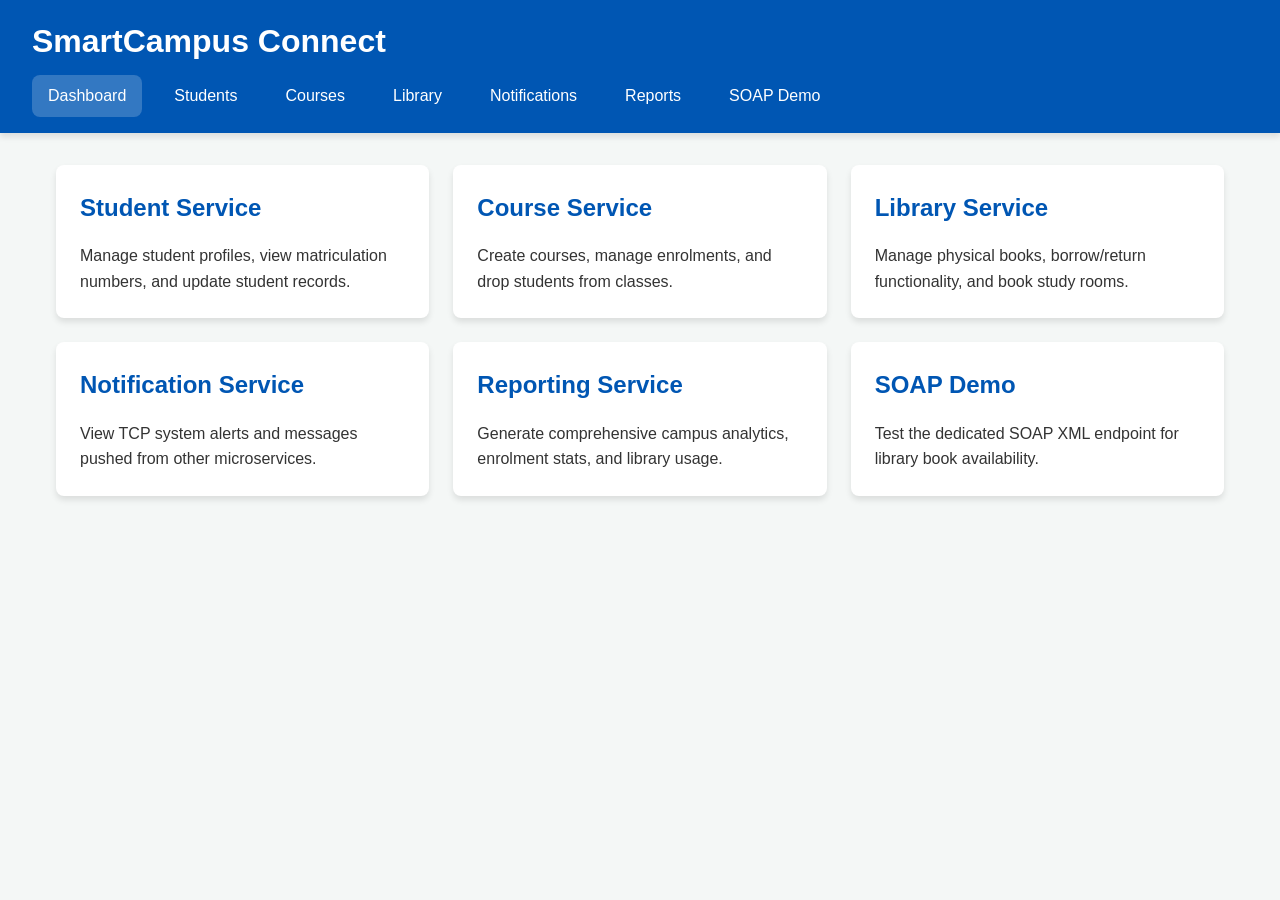
<file: frontend/index.html>
<!DOCTYPE html>
<html lang="en">

<head>
    <meta charset="UTF-8">
    <meta name="viewport" content="width=device-width, initial-scale=1.0">
    <title>Dashboard - SmartCampus Connect</title>
    <link rel="stylesheet" href="css/style.css">
</head>

<body>
    <header class="main-header">
        <h1>SmartCampus Connect</h1>
        <nav class="main-nav">
            <a href="index.html" class="active">Dashboard</a>
            <a href="students.html">Students</a>
            <a href="courses.html">Courses</a>
            <a href="library.html">Library</a>
            <a href="notifications.html">Notifications</a>
            <a href="reports.html">Reports</a>
            <a href="soap.html">SOAP Demo</a>
        </nav>
    </header>

    <div id="toast-container"></div>

    <main class="container">
        <div class="grid">
            <a href="students.html" class="card-link">
                <div class="card">
                    <h2>Student Service</h2>
                    <p>Manage student profiles, view matriculation numbers, and update student records.</p>
                </div>
            </a>
            <a href="courses.html" class="card-link">
                <div class="card">
                    <h2>Course Service</h2>
                    <p>Create courses, manage enrolments, and drop students from classes.</p>
                </div>
            </a>
            <a href="library.html" class="card-link">
                <div class="card">
                    <h2>Library Service</h2>
                    <p>Manage physical books, borrow/return functionality, and book study rooms.</p>
                </div>
            </a>
            <a href="notifications.html" class="card-link">
                <div class="card">
                    <h2>Notification Service</h2>
                    <p>View TCP system alerts and messages pushed from other microservices.</p>
                </div>
            </a>
            <a href="reports.html" class="card-link">
                <div class="card">
                    <h2>Reporting Service</h2>
                    <p>Generate comprehensive campus analytics, enrolment stats, and library usage.</p>
                </div>
            </a>
            <a href="soap.html" class="card-link">
                <div class="card">
                    <h2>SOAP Demo</h2>
                    <p>Test the dedicated SOAP XML endpoint for library book availability.</p>
                </div>
            </a>
        </div>
    </main>

    <script src="js/common.js"></script>
</body>

</html>
</file>
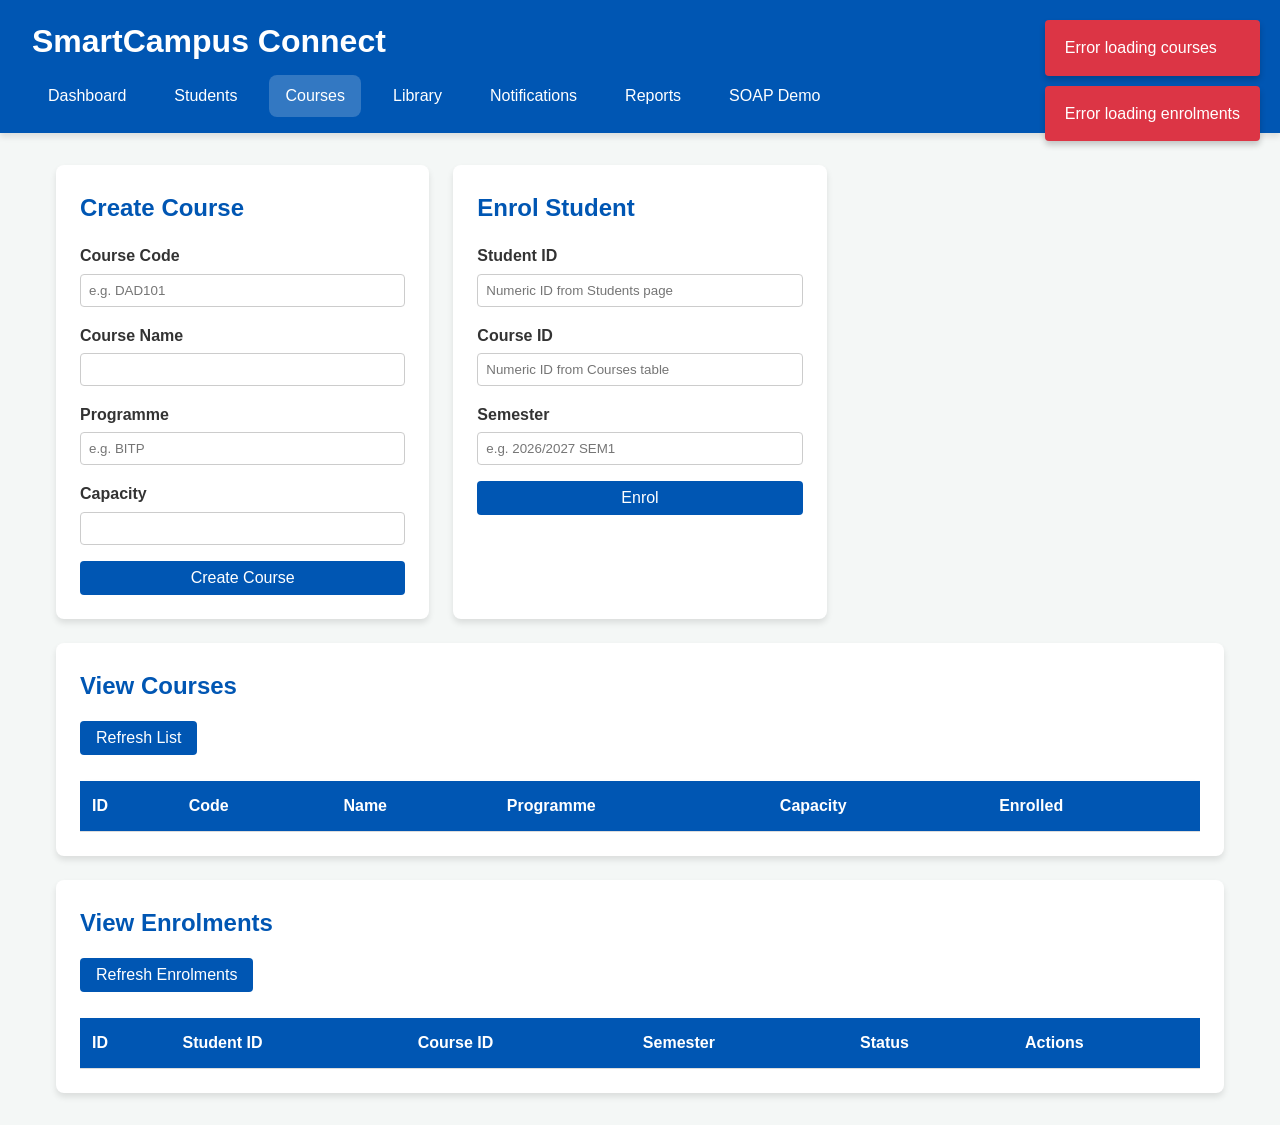
<file: frontend/courses.html>
<!DOCTYPE html>
<html lang="en">
<head>
    <meta charset="UTF-8">
    <meta name="viewport" content="width=device-width, initial-scale=1.0">
    <title>Courses - SmartCampus Connect</title>
    <link rel="stylesheet" href="css/style.css">
</head>
<body>
    <header class="main-header">
        <h1>SmartCampus Connect</h1>
        <nav class="main-nav">
            <a href="index.html">Dashboard</a>
            <a href="students.html">Students</a>
            <a href="courses.html" class="active">Courses</a>
            <a href="library.html">Library</a>
            <a href="notifications.html">Notifications</a>
            <a href="reports.html">Reports</a>
            <a href="soap.html">SOAP Demo</a>
        </nav>
    </header>
    
    <div id="toast-container"></div>
    
    <main class="container">
        <div class="grid">
            <div class="card">
                <h2>Create Course</h2>
                <form id="course-form">
                    <div class="form-group">
                        <label>Course Code</label>
                        <input type="text" id="courseCode" required placeholder="e.g. DAD101">
                    </div>
                    <div class="form-group">
                        <label>Course Name</label>
                        <input type="text" id="courseName" required>
                    </div>
                    <div class="form-group">
                        <label>Programme</label>
                        <input type="text" id="programme" required placeholder="e.g. BITP">
                    </div>
                    <div class="form-group">
                        <label>Capacity</label>
                        <input type="number" id="capacity" min="1" required>
                    </div>
                    <button type="submit" id="courseSubmitBtn">Create Course</button>
                </form>
            </div>
            
            <div class="card">
                <h2>Enrol Student</h2>
                <form id="enrol-form">
                    <div class="form-group">
                        <label>Student ID</label>
                        <input type="number" id="enrolStudentId" required placeholder="Numeric ID from Students page">
                    </div>
                    <div class="form-group">
                        <label>Course ID</label>
                        <input type="number" id="enrolCourseId" required placeholder="Numeric ID from Courses table">
                    </div>
                    <div class="form-group">
                        <label>Semester</label>
                        <input type="text" id="enrolSemester" required placeholder="e.g. 2026/2027 SEM1">
                    </div>
                    <button type="submit" id="enrolSubmitBtn">Enrol</button>
                </form>
            </div>
            
            <div class="card" style="grid-column: 1 / -1;">
                <h2>View Courses</h2>
                <button onclick="loadCourses()" style="margin-bottom: 10px;">Refresh List</button>
                <div id="courseLoader" class="loader"></div>
                <div style="overflow-x: auto;">
                    <table>
                        <thead>
                            <tr>
                                <th>ID</th>
                                <th>Code</th>
                                <th>Name</th>
                                <th>Programme</th>
                                <th>Capacity</th>
                                <th>Enrolled</th>
                            </tr>
                        </thead>
                        <tbody id="courseTableBody">
                            <!-- Rows will be injected here -->
                        </tbody>
                    </table>
                </div>
            </div>

            <div class="card" style="grid-column: 1 / -1;">
                <h2>View Enrolments</h2>
                <button onclick="loadEnrolments()" style="margin-bottom: 10px;">Refresh Enrolments</button>
                <div id="enrolLoader" class="loader"></div>
                <div style="overflow-x: auto;">
                    <table>
                        <thead>
                            <tr>
                                <th>ID</th>
                                <th>Student ID</th>
                                <th>Course ID</th>
                                <th>Semester</th>
                                <th>Status</th>
                                <th>Actions</th>
                            </tr>
                        </thead>
                        <tbody id="enrolTableBody">
                            <!-- Rows will be injected here -->
                        </tbody>
                    </table>
                </div>
            </div>
        </div>
    </main>
    
    <script src="js/common.js"></script>
    <script src="js/courses.js"></script>
</body>
</html>
</file>
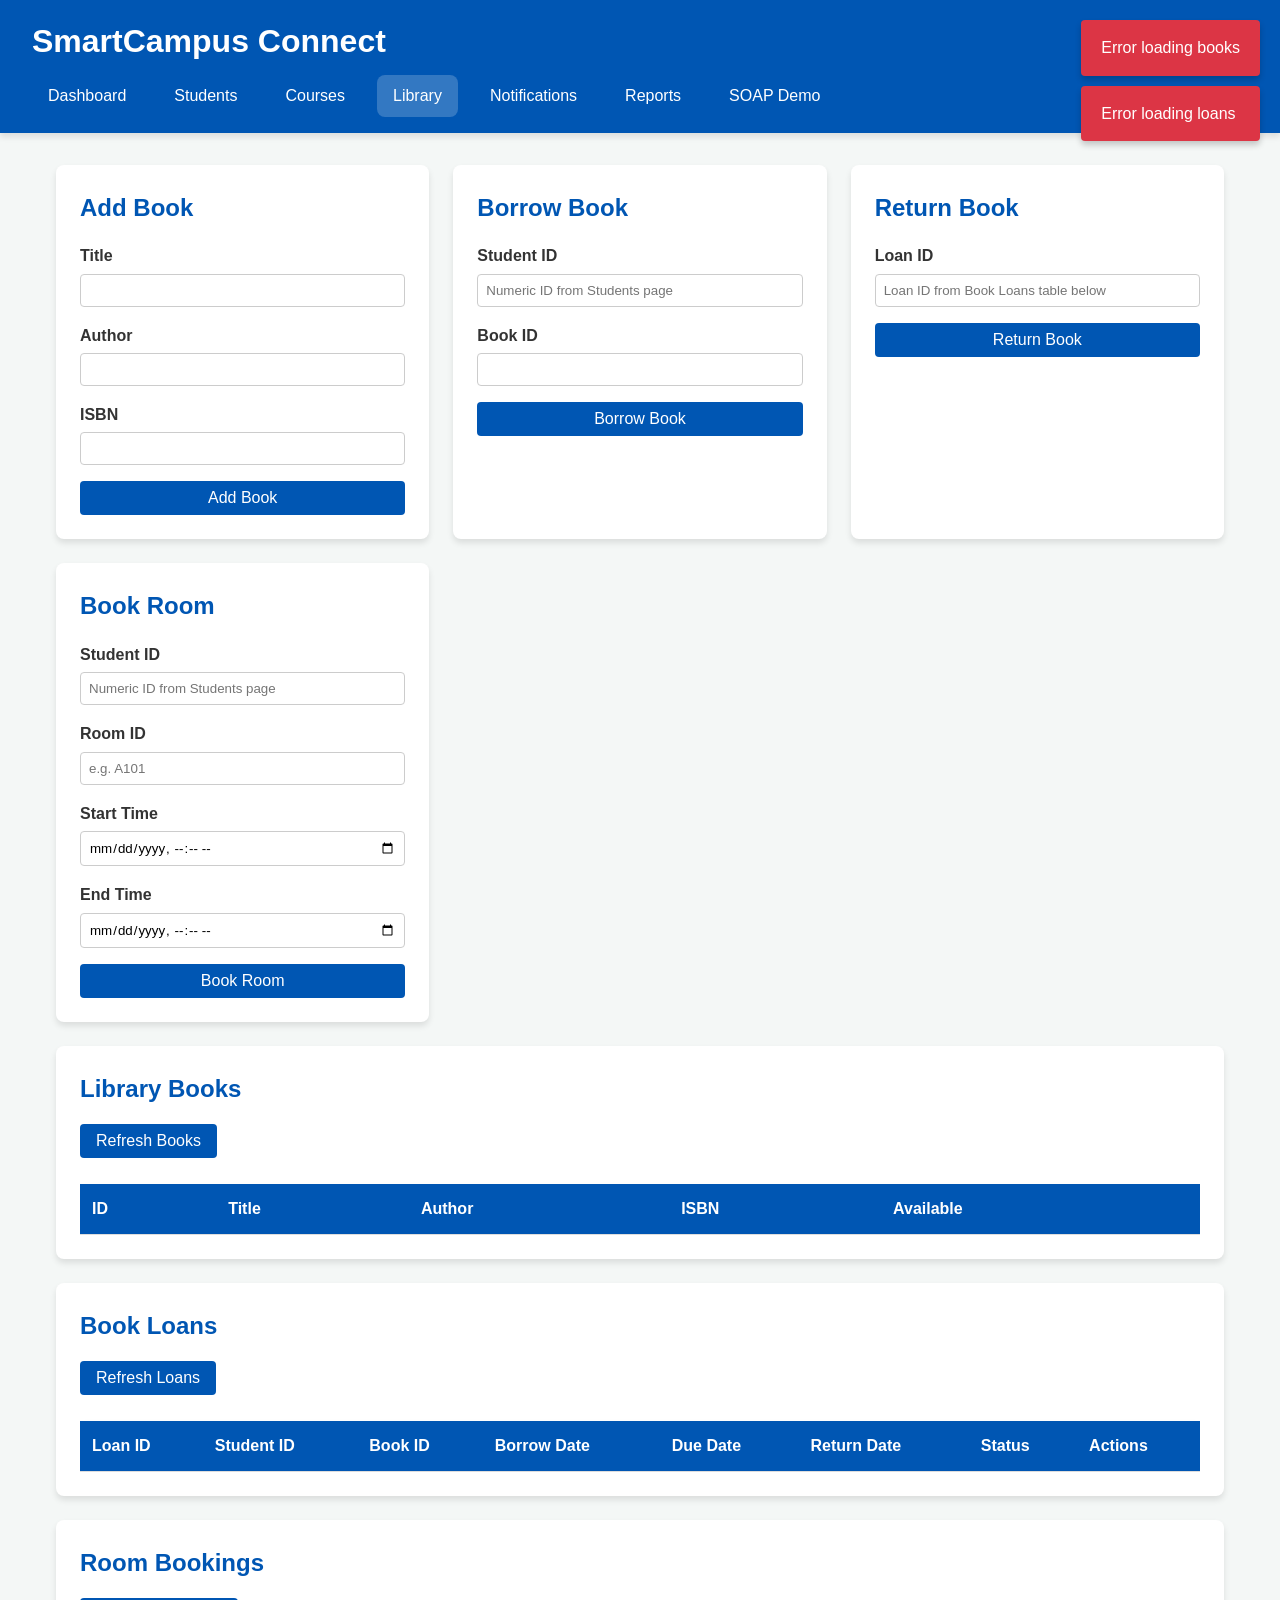
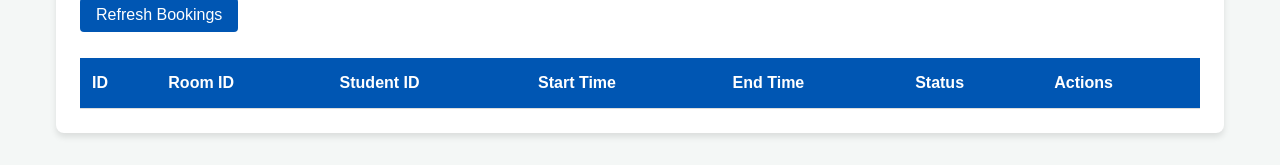
<file: frontend/library.html>
<!DOCTYPE html>
<html lang="en">
<head>
    <meta charset="UTF-8">
    <meta name="viewport" content="width=device-width, initial-scale=1.0">
    <title>Library - SmartCampus Connect</title>
    <link rel="stylesheet" href="css/style.css">
</head>
<body>
    <header class="main-header">
        <h1>SmartCampus Connect</h1>
        <nav class="main-nav">
            <a href="index.html">Dashboard</a>
            <a href="students.html">Students</a>
            <a href="courses.html">Courses</a>
            <a href="library.html" class="active">Library</a>
            <a href="notifications.html">Notifications</a>
            <a href="reports.html">Reports</a>
            <a href="soap.html">SOAP Demo</a>
        </nav>
    </header>
    
    <div id="toast-container"></div>
    
    <main class="container">
        <div class="grid">
            
            <!-- Books Section -->
            <div class="card">
                <h2>Add Book</h2>
                <form id="book-form">
                    <div class="form-group">
                        <label>Title</label>
                        <input type="text" id="bookTitle" required>
                    </div>
                    <div class="form-group">
                        <label>Author</label>
                        <input type="text" id="bookAuthor" required>
                    </div>
                    <div class="form-group">
                        <label>ISBN</label>
                        <input type="text" id="bookIsbn" required>
                    </div>
                    <button type="submit" id="bookSubmitBtn">Add Book</button>
                </form>
            </div>
            
            <div class="card">
                <h2>Borrow Book</h2>
                <form id="borrow-form">
                    <div class="form-group">
                        <label>Student ID</label>
                        <input type="number" id="loanStudentId" required placeholder="Numeric ID from Students page">
                    </div>
                    <div class="form-group">
                        <label>Book ID</label>
                        <input type="number" id="loanBookId" required>
                    </div>
                    <button type="submit" id="borrowSubmitBtn">Borrow Book</button>
                </form>
            </div>

            <div class="card">
                <h2>Return Book</h2>
                <form id="return-form">
                    <div class="form-group">
                        <label>Loan ID</label>
                        <input type="number" id="returnLoanId" required placeholder="Loan ID from Book Loans table below">
                    </div>
                    <button type="submit" id="returnSubmitBtn">Return Book</button>
                </form>
            </div>

            <!-- Rooms Section -->
            <div class="card">
                <h2>Book Room</h2>
                <form id="room-form">
                    <div class="form-group">
                        <label>Student ID</label>
                        <input type="number" id="roomStudentId" required placeholder="Numeric ID from Students page">
                    </div>
                    <div class="form-group">
                        <label>Room ID</label>
                        <input type="text" id="roomId" required placeholder="e.g. A101">
                    </div>
                    <div class="form-group">
                        <label>Start Time</label>
                        <input type="datetime-local" id="roomStartTime" required>
                    </div>
                    <div class="form-group">
                        <label>End Time</label>
                        <input type="datetime-local" id="roomEndTime" required>
                    </div>
                    <button type="submit" id="roomSubmitBtn">Book Room</button>
                </form>
            </div>

            <!-- View Books -->
            <div class="card" style="grid-column: 1 / -1;">
                <h2>Library Books</h2>
                <button onclick="loadBooks()" style="margin-bottom: 10px;">Refresh Books</button>
                <div id="bookLoader" class="loader"></div>
                <div style="overflow-x: auto;">
                    <table>
                        <thead>
                            <tr>
                                <th>ID</th>
                                <th>Title</th>
                                <th>Author</th>
                                <th>ISBN</th>
                                <th>Available</th>
                            </tr>
                        </thead>
                        <tbody id="bookTableBody"></tbody>
                    </table>
                </div>
            </div>

            <!-- View Book Loans -->
            <div class="card" style="grid-column: 1 / -1;">
                <h2>Book Loans</h2>
                <button onclick="loadLoans()" style="margin-bottom: 10px;">Refresh Loans</button>
                <div id="loanLoader" class="loader"></div>
                <div style="overflow-x: auto;">
                    <table>
                        <thead>
                            <tr>
                                <th>Loan ID</th>
                                <th>Student ID</th>
                                <th>Book ID</th>
                                <th>Borrow Date</th>
                                <th>Due Date</th>
                                <th>Return Date</th>
                                <th>Status</th>
                                <th>Actions</th>
                            </tr>
                        </thead>
                        <tbody id="loanTableBody"></tbody>
                    </table>
                </div>
            </div>

            <!-- View Room Bookings -->
            <div class="card" style="grid-column: 1 / -1;">
                <h2>Room Bookings</h2>
                <button onclick="loadRooms()" style="margin-bottom: 10px;">Refresh Bookings</button>
                <div id="roomLoader" class="loader"></div>
                <div style="overflow-x: auto;">
                    <table>
                        <thead>
                            <tr>
                                <th>ID</th>
                                <th>Room ID</th>
                                <th>Student ID</th>
                                <th>Start Time</th>
                                <th>End Time</th>
                                <th>Status</th>
                                <th>Actions</th>
                            </tr>
                        </thead>
                        <tbody id="roomTableBody"></tbody>
                    </table>
                </div>
            </div>

        </div>
    </main>
    
    <script src="js/common.js"></script>
    <script src="js/library.js"></script>
</body>
</html>
</file>
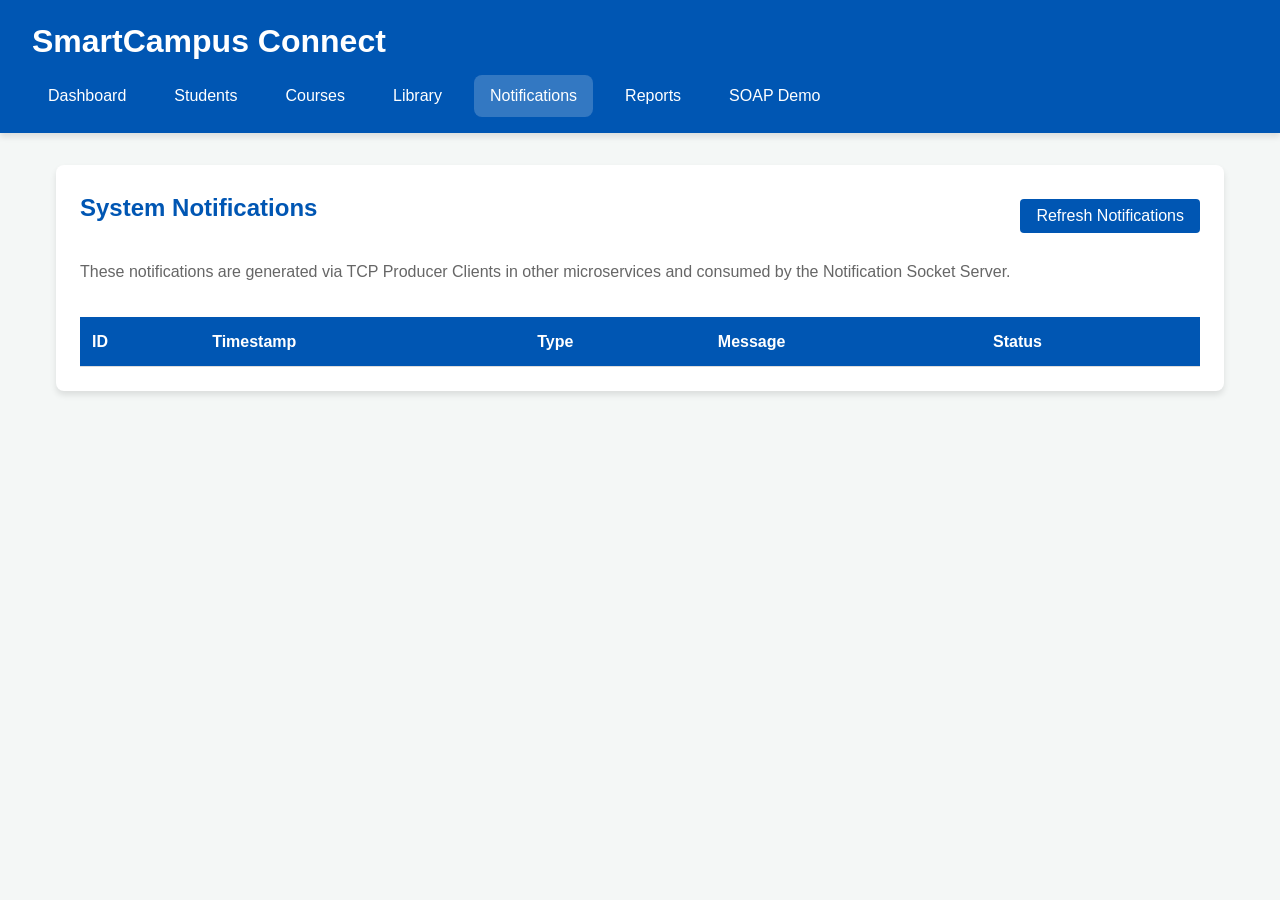
<file: frontend/notifications.html>
<!DOCTYPE html>
<html lang="en">
<head>
    <meta charset="UTF-8">
    <meta name="viewport" content="width=device-width, initial-scale=1.0">
    <title>Notifications - SmartCampus Connect</title>
    <link rel="stylesheet" href="css/style.css">
</head>
<body>
    <header class="main-header">
        <h1>SmartCampus Connect</h1>
        <nav class="main-nav">
            <a href="index.html">Dashboard</a>
            <a href="students.html">Students</a>
            <a href="courses.html">Courses</a>
            <a href="library.html">Library</a>
            <a href="notifications.html" class="active">Notifications</a>
            <a href="reports.html">Reports</a>
            <a href="soap.html">SOAP Demo</a>
        </nav>
    </header>
    
    <div id="toast-container"></div>
    
    <main class="container">
        <div class="card">
            <div style="display: flex; justify-content: space-between; align-items: center; margin-bottom: 1rem;">
                <h2>System Notifications</h2>
                <button onclick="loadNotifications()" id="refreshBtn">Refresh Notifications</button>
            </div>
            <p style="color: #666; margin-bottom: 1rem;">These notifications are generated via TCP Producer Clients in other microservices and consumed by the Notification Socket Server.</p>
            
            <div id="notifLoader" class="loader"></div>
            
            <div style="overflow-x: auto;">
                <table>
                    <thead>
                        <tr>
                            <th>ID</th>
                            <th>Timestamp</th>
                            <th>Type</th>
                            <th>Message</th>
                            <th>Status</th>
                        </tr>
                    </thead>
                    <tbody id="notificationTableBody">
                        <!-- Rows injected via JS -->
                    </tbody>
                </table>
            </div>
        </div>
    </main>
    
    <script src="js/common.js"></script>
    <script src="js/notifications.js"></script>
</body>
</html>
</file>
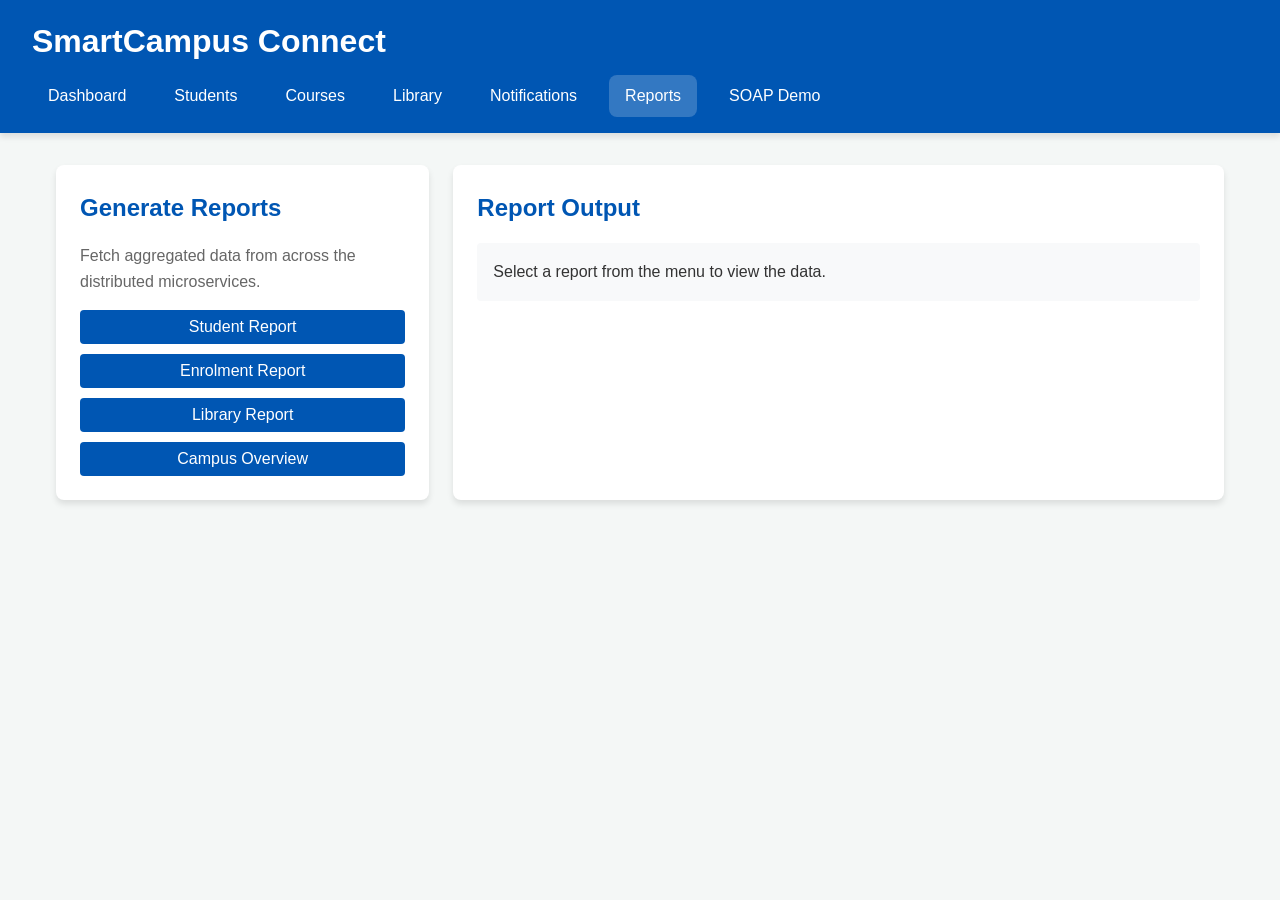
<file: frontend/reports.html>
<!DOCTYPE html>
<html lang="en">
<head>
    <meta charset="UTF-8">
    <meta name="viewport" content="width=device-width, initial-scale=1.0">
    <title>Reports - SmartCampus Connect</title>
    <link rel="stylesheet" href="css/style.css">
</head>
<body>
    <header class="main-header">
        <h1>SmartCampus Connect</h1>
        <nav class="main-nav">
            <a href="index.html">Dashboard</a>
            <a href="students.html">Students</a>
            <a href="courses.html">Courses</a>
            <a href="library.html">Library</a>
            <a href="notifications.html">Notifications</a>
            <a href="reports.html" class="active">Reports</a>
            <a href="soap.html">SOAP Demo</a>
        </nav>
    </header>
    
    <div id="toast-container"></div>
    
    <main class="container">
        <div class="grid">
            <div class="card">
                <h2>Generate Reports</h2>
                <p style="margin-bottom: 1rem; color: #666;">Fetch aggregated data from across the distributed microservices.</p>
                
                <div style="display: flex; flex-direction: column; gap: 10px;">
                    <button onclick="fetchReport('student')" id="btn-student">Student Report</button>
                    <button onclick="fetchReport('enrolment')" id="btn-enrolment">Enrolment Report</button>
                    <button onclick="fetchReport('library')" id="btn-library">Library Report</button>
                    <button onclick="fetchReport('campus')" id="btn-campus">Campus Overview</button>
                </div>
            </div>
            
            <div class="card" style="grid-column: span 2;">
                <h2>Report Output</h2>
                <div id="reportLoader" class="loader"></div>
                <pre id="reportOutput">Select a report from the menu to view the data.</pre>
            </div>
        </div>
    </main>
    
    <script src="js/common.js"></script>
    <script src="js/reports.js"></script>
</body>
</html>
</file>
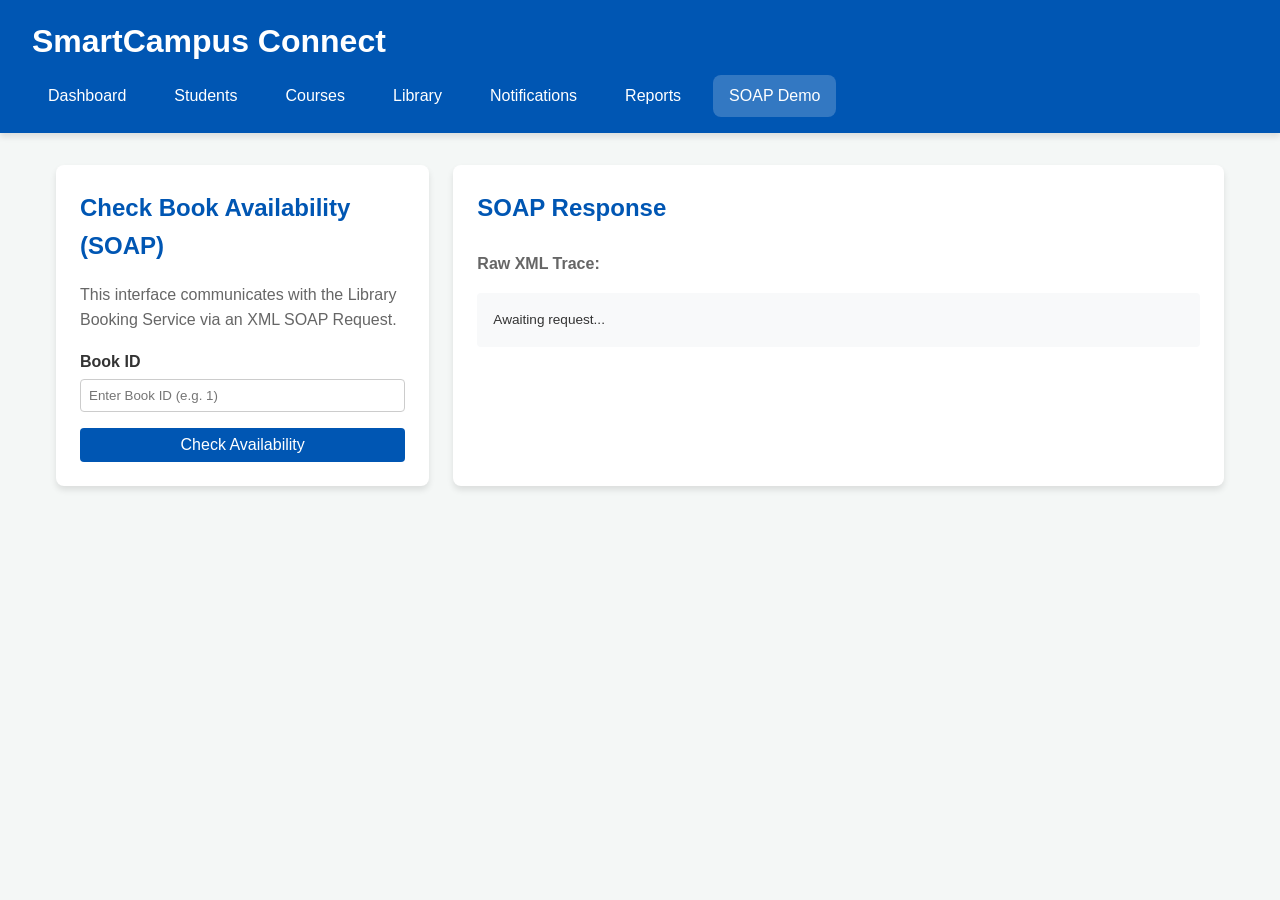
<file: frontend/soap.html>
<!DOCTYPE html>
<html lang="en">
<head>
    <meta charset="UTF-8">
    <meta name="viewport" content="width=device-width, initial-scale=1.0">
    <title>SOAP Demo - SmartCampus Connect</title>
    <link rel="stylesheet" href="css/style.css">
</head>
<body>
    <header class="main-header">
        <h1>SmartCampus Connect</h1>
        <nav class="main-nav">
            <a href="index.html">Dashboard</a>
            <a href="students.html">Students</a>
            <a href="courses.html">Courses</a>
            <a href="library.html">Library</a>
            <a href="notifications.html">Notifications</a>
            <a href="reports.html">Reports</a>
            <a href="soap.html" class="active">SOAP Demo</a>
        </nav>
    </header>
    
    <div id="toast-container"></div>
    
    <main class="container">
        <div class="grid">
            <div class="card">
                <h2>Check Book Availability (SOAP)</h2>
                <p style="margin-bottom: 1rem; color: #666;">This interface communicates with the Library Booking Service via an XML SOAP Request.</p>
                <form id="soap-form">
                    <div class="form-group">
                        <label>Book ID</label>
                        <input type="number" id="soapBookId" required placeholder="Enter Book ID (e.g. 1)">
                    </div>
                    <button type="submit" id="soapSubmitBtn">Check Availability</button>
                </form>
            </div>
            
            <div class="card" style="grid-column: span 2;">
                <h2>SOAP Response</h2>
                <div id="soapLoader" class="loader"></div>
                <div id="soapSuccess" style="display:none; margin-top: 1rem;">
                    <div style="background: #e8f5e9; padding: 1rem; border-left: 4px solid var(--success-color);">
                        <h3 style="color: var(--success-color); margin-bottom: 0.5rem;">Availability Confirmed</h3>
                        <p id="soapSuccessText"></p>
                    </div>
                </div>
                
                <div id="soapError" class="error-card" style="display:none;">
                    <h3 style="color: var(--error-color); margin-bottom: 0.5rem;">SOAP Fault Occurred</h3>
                    <p id="soapErrorText"></p>
                </div>
                
                <h3 style="margin-top: 1.5rem; font-size: 1rem; color: #666;">Raw XML Trace:</h3>
                <pre id="rawXmlOutput" style="font-size: 0.85rem; max-height: 250px; overflow-y: auto;">Awaiting request...</pre>
            </div>
        </div>
    </main>
    
    <script src="js/common.js"></script>
    <script src="js/soap.js"></script>
</body>
</html>
</file>
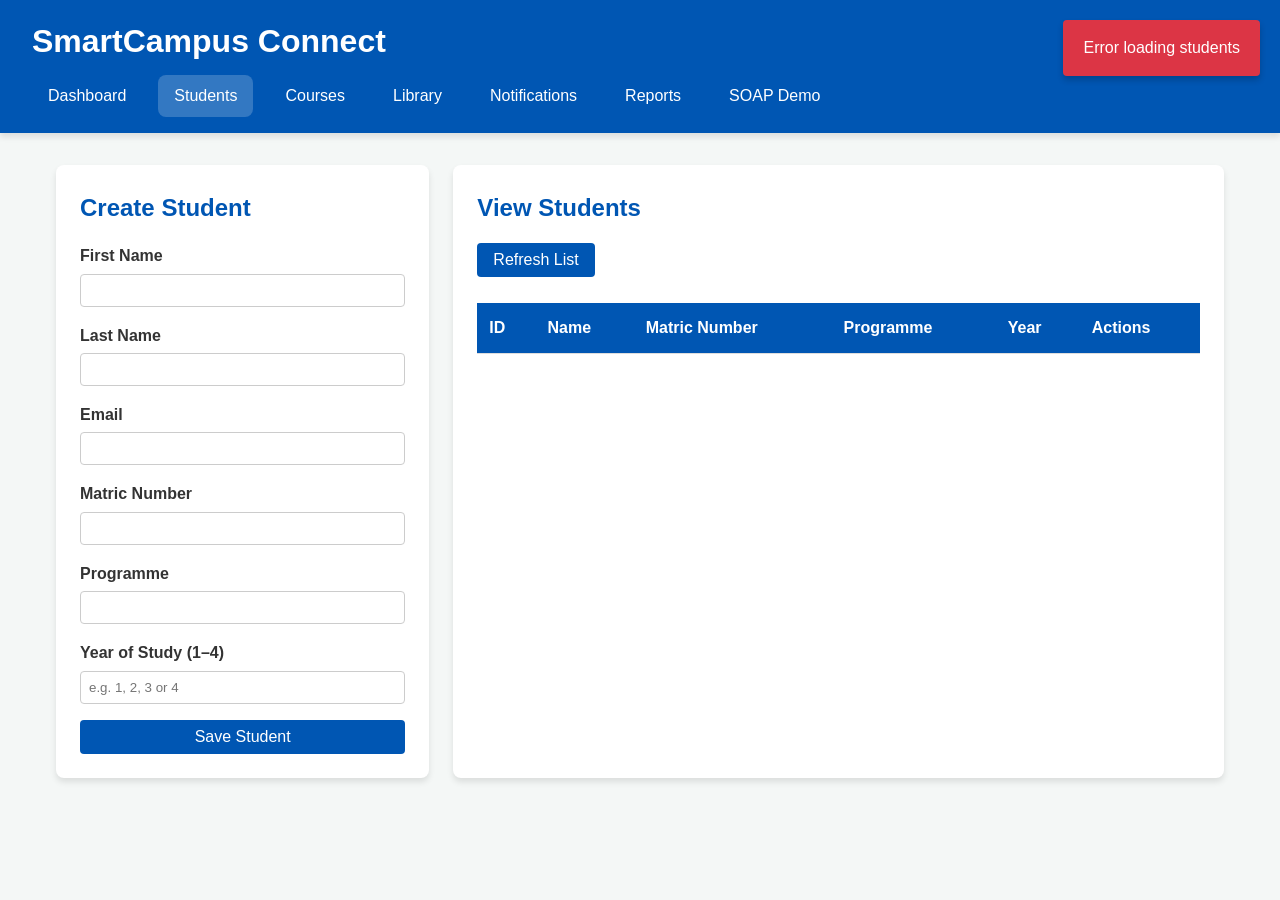
<file: frontend/students.html>
<!DOCTYPE html>
<html lang="en">
<head>
    <meta charset="UTF-8">
    <meta name="viewport" content="width=device-width, initial-scale=1.0">
    <title>Students - SmartCampus Connect</title>
    <link rel="stylesheet" href="css/style.css">
</head>
<body>
    <header class="main-header">
        <h1>SmartCampus Connect</h1>
        <nav class="main-nav">
            <a href="index.html">Dashboard</a>
            <a href="students.html" class="active">Students</a>
            <a href="courses.html">Courses</a>
            <a href="library.html">Library</a>
            <a href="notifications.html">Notifications</a>
            <a href="reports.html">Reports</a>
            <a href="soap.html">SOAP Demo</a>
        </nav>
    </header>
    
    <div id="toast-container"></div>
    
    <main class="container">
        <div class="grid">
            <div class="card">
                <h2>Create Student</h2>
                <form id="student-form">
                    <input type="hidden" id="studentId">
                    <div class="form-group">
                        <label>First Name</label>
                        <input type="text" id="firstName" required>
                    </div>
                    <div class="form-group">
                        <label>Last Name</label>
                        <input type="text" id="lastName" required>
                    </div>
                    <div class="form-group">
                        <label>Email</label>
                        <input type="email" id="email" required>
                    </div>
                    <div class="form-group">
                        <label>Matric Number</label>
                        <input type="text" id="matricNumber" required>
                    </div>
                    <div class="form-group">
                        <label>Programme</label>
                        <input type="text" id="programme" required>
                    </div>
                    <div class="form-group">
                        <label>Year of Study (1–4)</label>
                        <input type="number" id="currentYear" min="1" max="4" required placeholder="e.g. 1, 2, 3 or 4">
                    </div>
                    <button type="submit" id="submitBtn">Save Student</button>
                    <button type="button" id="cancelBtn" style="display:none; background:#6c757d;">Cancel Edit</button>
                </form>
            </div>
            
            <div class="card" style="grid-column: span 2;">
                <h2>View Students</h2>
                <button onclick="loadStudents()" style="margin-bottom: 10px;">Refresh List</button>
                <div id="studentLoader" class="loader"></div>
                <div style="overflow-x: auto;">
                    <table>
                        <thead>
                            <tr>
                                <th>ID</th>
                                <th>Name</th>
                                <th>Matric Number</th>
                                <th>Programme</th>
                                <th>Year</th>
                                <th>Actions</th>
                            </tr>
                        </thead>
                        <tbody id="studentTableBody">
                            <!-- Rows will be injected here -->
                        </tbody>
                    </table>
                </div>
            </div>
        </div>
    </main>
    
    <script src="js/common.js"></script>
    <script src="js/students.js"></script>
</body>
</html>
</file>
<file: frontend/css/style.css>
:root {
    --primary-color: #0056b3;
    --secondary-color: #f8f9fa;
    --text-color: #333;
    --bg-color: #f4f7f6;
    --card-bg: #fff;
    --success-color: #28a745;
    --error-color: #dc3545;
    --border-radius: 8px;
    --shadow: 0 4px 6px rgba(0,0,0,0.1);
}

* {
    margin: 0;
    padding: 0;
    box-sizing: border-box;
    font-family: 'Segoe UI', Tahoma, Geneva, Verdana, sans-serif;
}

body {
    background-color: var(--bg-color);
    color: var(--text-color);
    line-height: 1.6;
}

.main-header {
    background-color: var(--primary-color);
    color: white;
    padding: 1rem 2rem;
    box-shadow: var(--shadow);
}

.main-header h1 {
    margin-bottom: 0.5rem;
}

.main-nav {
    display: flex;
    gap: 1rem;
    flex-wrap: wrap;
}

.main-nav a {
    color: white;
    text-decoration: none;
    padding: 0.5rem 1rem;
    border-radius: var(--border-radius);
    transition: background-color 0.3s;
}

.main-nav a:hover, .main-nav a.active {
    background-color: rgba(255,255,255,0.2);
}

.container {
    max-width: 1200px;
    margin: 2rem auto;
    padding: 0 1rem;
}

.grid {
    display: grid;
    grid-template-columns: repeat(auto-fit, minmax(300px, 1fr));
    gap: 1.5rem;
}

.card {
    background-color: var(--card-bg);
    padding: 1.5rem;
    border-radius: var(--border-radius);
    box-shadow: var(--shadow);
}

.card h2, .card h3 {
    color: var(--primary-color);
    margin-bottom: 1rem;
}

.card-link {
    text-decoration: none;
    color: inherit;
    display: block;
    transition: transform 0.2s;
}

.card-link:hover {
    transform: translateY(-5px);
}

form {
    display: flex;
    flex-direction: column;
    gap: 1rem;
}

.form-group {
    display: flex;
    flex-direction: column;
}

label {
    font-weight: bold;
    margin-bottom: 0.3rem;
}

input, select, textarea {
    padding: 0.5rem;
    border: 1px solid #ccc;
    border-radius: 4px;
}

button {
    background-color: var(--primary-color);
    color: white;
    border: none;
    padding: 0.5rem 1rem;
    cursor: pointer;
    border-radius: 4px;
    font-size: 1rem;
    transition: background-color 0.3s;
}

button:hover {
    background-color: #004494;
}

button:disabled {
    background-color: #ccc;
    cursor: not-allowed;
}

table {
    width: 100%;
    border-collapse: collapse;
    margin-top: 1rem;
    background-color: var(--card-bg);
    box-shadow: var(--shadow);
}

th, td {
    padding: 0.75rem;
    text-align: left;
    border-bottom: 1px solid #ddd;
}

th {
    background-color: var(--primary-color);
    color: white;
}

.btn-danger {
    background-color: var(--error-color);
}
.btn-danger:hover {
    background-color: #c82333;
}

.btn-sm {
    padding: 0.25rem 0.5rem;
    font-size: 0.875rem;
}

/* Toast Notifications */
#toast-container {
    position: fixed;
    top: 20px;
    right: 20px;
    z-index: 9999;
    display: flex;
    flex-direction: column;
    gap: 10px;
}

.toast {
    padding: 15px 20px;
    color: white;
    border-radius: 4px;
    box-shadow: 0 4px 6px rgba(0,0,0,0.2);
    animation: slideIn 0.3s ease-in-out;
}

.toast.success { background-color: var(--success-color); }
.toast.error { background-color: var(--error-color); }
.toast.info { background-color: var(--primary-color); }

@keyframes slideIn {
    from { transform: translateX(100%); opacity: 0; }
    to { transform: translateX(0); opacity: 1; }
}

.loader {
    border: 4px solid #f3f3f3;
    border-top: 4px solid var(--primary-color);
    border-radius: 50%;
    width: 30px;
    height: 30px;
    animation: spin 1s linear infinite;
    margin: 1rem auto;
    display: none;
}

@keyframes spin {
    0% { transform: rotate(0deg); }
    100% { transform: rotate(360deg); }
}

.error-card {
    background-color: #fff3f3;
    border-left: 4px solid var(--error-color);
    padding: 1rem;
    margin-top: 1rem;
}

pre {
    background-color: #f8f9fa;
    padding: 1rem;
    border-radius: 4px;
    overflow-x: auto;
}
</file>
